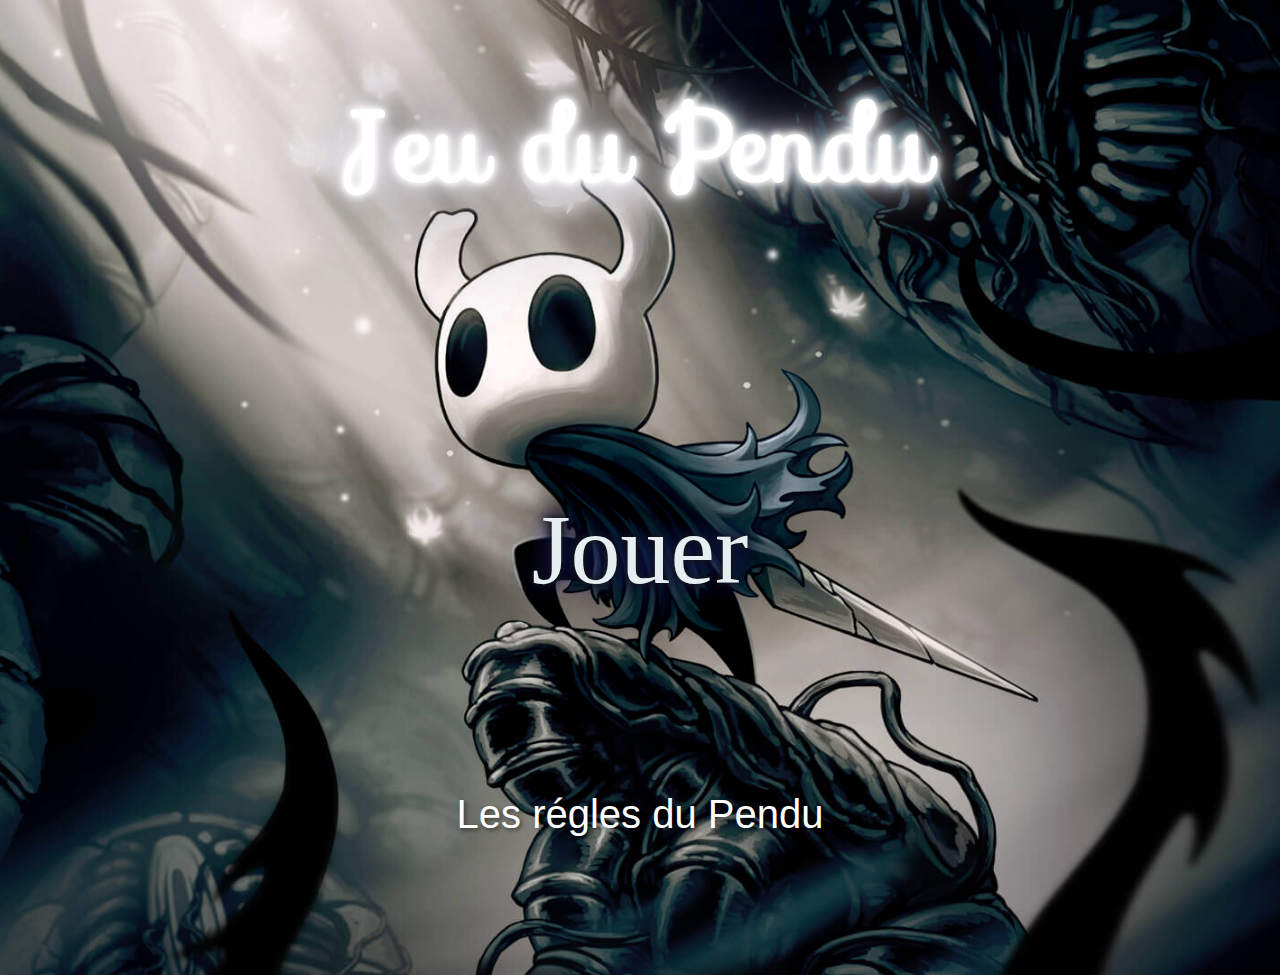
<file: Hangman/html/index.html>
<!DOCTYPE html>
<html lang="fr">
<head>
    <title>Pendu</title>
    <meta name="viewport" content="width=device-width, initial-scale=1.0">
    <link rel="stylesheet" href="../assets/style.css"> 
    <link rel="stylesheet" href="https://fonts.googleapis.com/css?family=Sofia&"> 
</head>
<body class="index">

    <h1 id="titre1">Jeu du Pendu</h1>

    <div class="button-container">
        <button id="button" class="jouer" onclick="hrefFunction()">Jouer</button>
    </div>
    <a href="http://localhost:7080/règles" class="a">Les régles du Pendu</a> 
    
    <script>
        function hrefFunction() {
            window.location.href = "http://localhost:7080/diff"; //je voulais absoulemnt mettre du js
        }

        function playmusic() { //j'ai enlevé le bouton je garde voir si je peux pas le mettre ailleurs
            var sound = document.getElementById('musique');
            var musicButton = document.getElementById('bmusique'); 

            if (sound.paused || sound.ended) {
                sound.play();
                musicButton.innerText = "Musique: ON"; 
            } else {
                sound.pause();
                sound.currentTime = 0;
                musicButton.innerText = "Musique: OFF";
            }
        }

    </script>
</body>
<footer>
</footer>
</html>
</file>
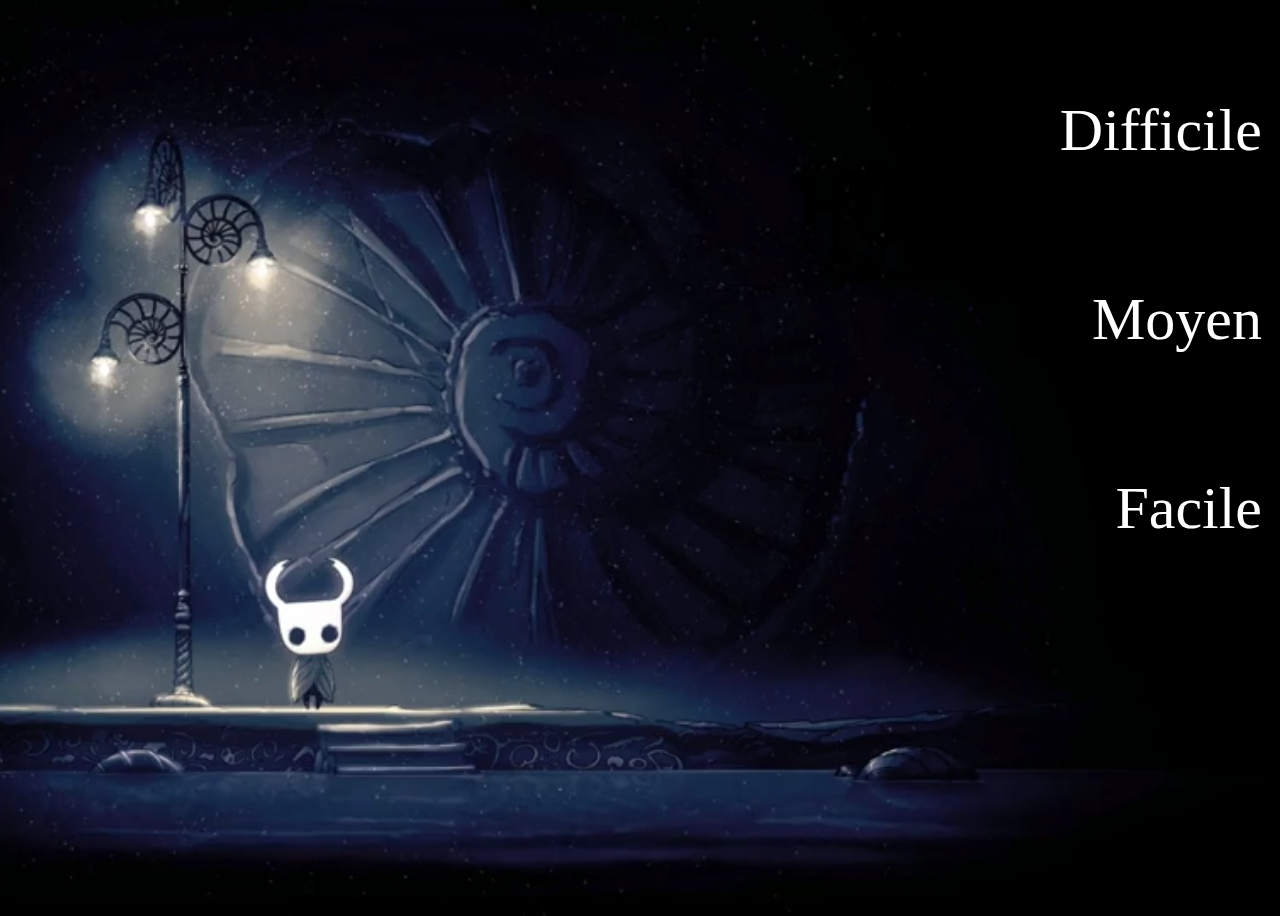
<file: Hangman/html/difficulté.html>
<!DOCTYPE html>
<html lang="fr">
<head>
    <title>Pendu</title>
    <meta name="viewport" content="width=device-width, initial-scale=1.0">
    <link rel="stylesheet" href="../assets/style.css">
    <link rel="stylesheet" href="https://fonts.googleapis.com/css?family=Sofia&"> <!-- importe une police d'écriture-->
</head>
<body class="diffbody">

    <div class="menu-container">    
        <label for="menuToggle" class="menu-button">Difficulté</label>
        <div class="menu-content">
            <a href="/pendu?difficulty=difficile" class="bbb">Difficile</a>
            <a href="/pendu?difficulty=moyen" class="bbb">Moyen</a>
            <a href="/pendu?difficulty=facile" class="bbb">Facile</a>
        </div>
    </div>

</body>
<footer>
</footer>
</html>
</file>
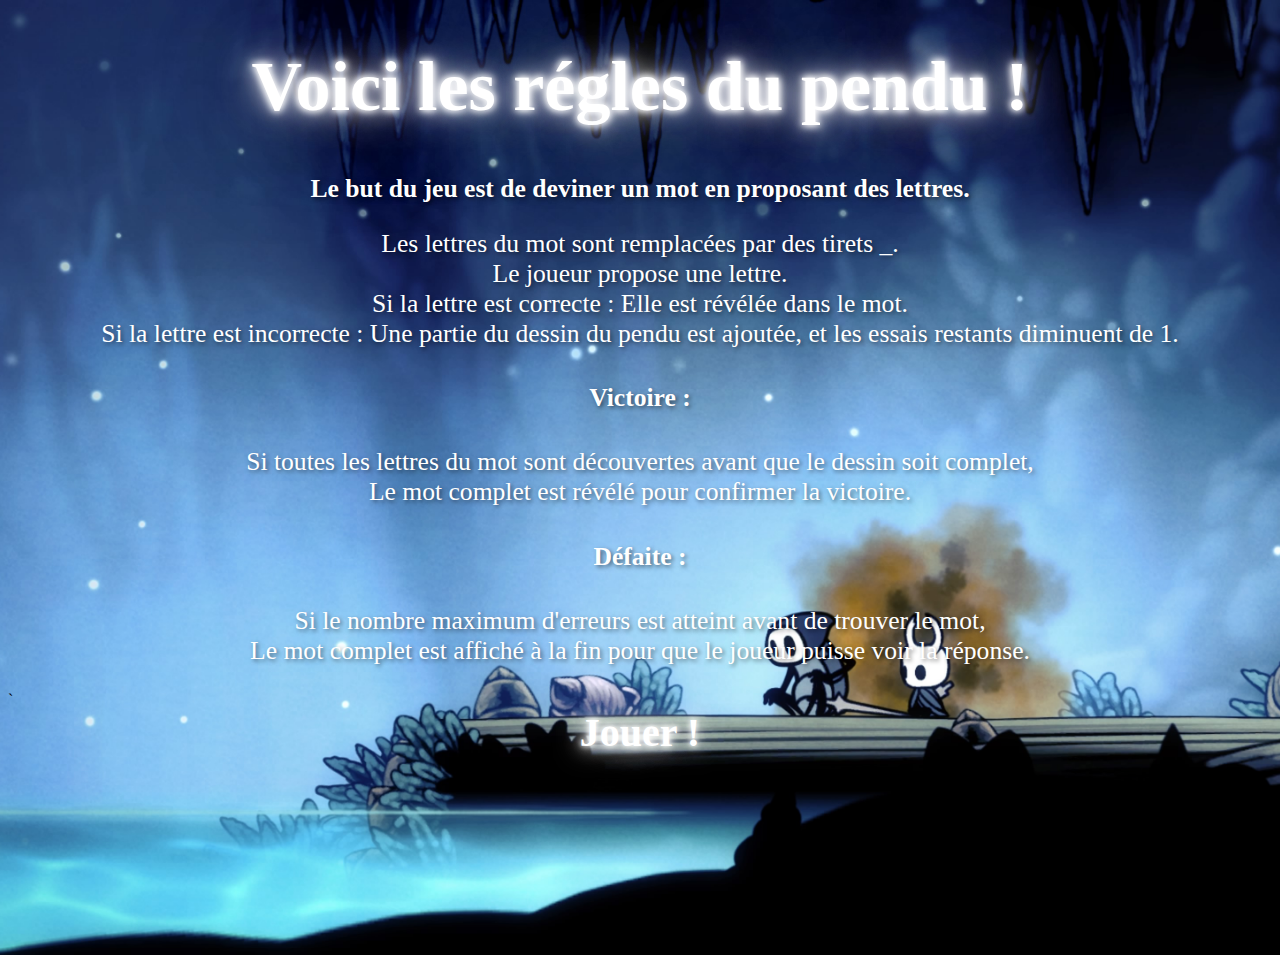
<file: Hangman/html/règles.html>
<!DOCTYPE html>
<html lang="en">
<head>
    <meta charset="UTF-8">
    <meta name="viewport" content="width=device-width, initial-scale=1.0">
    <link rel="stylesheet" href="../assets/style.css"> 
    <title>Régles du Pendu</title>
</head>
<body class="regle">
    <h1>Voici les régles du pendu !</h1>
    <h3>Le but du jeu est de deviner un mot en proposant des lettres.</h3>
    <p class="reglep">
        Les lettres du mot sont remplacées par des tirets _. <br>
        Le joueur propose une lettre. <br/>
        Si la lettre est correcte : Elle est révélée dans le mot. <br>
        Si la lettre est incorrecte : Une partie du dessin du pendu est ajoutée, et les essais restants diminuent de 1. <br> </p>
       <h4>Victoire :</h4>
       <p class="reglep">Si toutes les lettres du mot sont découvertes avant que le dessin soit complet, <br>
        Le mot complet est révélé pour confirmer la victoire. <br></p>
       <h4>Défaite :</h4>
       <p class="reglep"> Si le nombre maximum d'erreurs est atteint avant de trouver le mot, <br>
        Le mot complet est affiché à la fin pour que le joueur puisse voir la réponse.</p> 
    `<a href="index.html" class="b">Jouer !</a> 
    
</body>
</html>
</file>
<file: Hangman/assets/style.css>
/* Assurer que le body occupe toute la hauteur de la fenêtre */
.index {
    background-image: url('background.jpg');
    background-size: cover;
    background-position: center;
    background-repeat: no-repeat;
    height: 100vh; /* Hauteur de la fenêtre */
    overflow:hidden;
}

/* Le conteneur qui englobe le bouton */
.button-container {
    display: flex;            /* Active le mode Flexbox */
    justify-content: center;  /* Centre horizontalement */
    align-items:center;   /* Centre verticalement */
    height: 500px;
}

/* Style du bouton */
.jouer {
    font-family:fantasy;
    height: 100px;
    border-style: none;
    padding: 0;       /* Taille du bouton */
    font-size: 100px;         /* Taille du texte */
    background-color: rgba(1, 6, 20, 0); /* Couleur de fond */
    color: rgb(229, 239, 242);             /* Couleur du texte */
    text-shadow:
      0 0 7px #16161a,
      0 0 10px #0d0e10,
      0 0 21px #151789,
      0 0 42px rgb(37, 37, 38),
      0 0 82px rgb(11, 11, 11),
      0 0 92px rgb(26, 29, 28),
      0 0 102px rgba(21, 0, 255, 0),
      0 0 151px rgb(30, 30, 31);
      transition: all 0.3s ease-in-out; /* Animation douce pour le survol */
      animation: neon-flicker 1.5s infinite;
}
.jouer:hover{
    transform: translateY(-5px); /* Légère élévation */
    text-shadow:
      0 0 7px rgb(194, 194, 199),
      0 0 10px rgb(182, 182, 187),
      0 0 21px rgb(243, 243, 248),
      0 0 42px rgb(243, 243, 248);
}
#titre1 {
    justify-content: center;
    display: flex;
    align-items:center;
    font-family:sofia;
    font-size: 100px;
    color: #fff;
  text-shadow:  /* Avec l'attribut d'ombre tu peux faire un effet néon*/
      0 0 7px #fff,
      0 0 10px #fff,
      0 0 21px #fff,
      0 0 42px rgb(217, 220, 234),
      0 0 102px rgba(110, 109, 121, 0.959),
      0 0 151px rgba(24, 25, 27, 0.938);
    
      
      
}
#titre2 {
    justify-content: center;
    display: flex;
    align-items:center;
    font-family:sofia;
    font-size: 100px;
    color: #fff;
  text-shadow:  /* Avec l'attribut d'ombre tu peux faire un effet néon*/
      0 0 7px #fff,
      0 0 10px #fff,
      0 0 21px #fff,
      0 0 42px rgb(217, 220, 234),
      0 0 102px rgba(110, 109, 121, 0.959),
      0 0 151px rgba(24, 25, 27, 0.938);
    
      
}
#bmusique{
    font-family:fantasy;
    border-style: none;
    padding: 30px;       /* Taille du bouton */
    font-size: 50px;         /* Taille du texte */
    background-color: rgba(1, 6, 20, 0); /* Couleur de fond */
    color: rgb(229, 239, 242);
    transition: all 0.3s ease-in-out; /* Animation douce pour le survol */
    animation: neon-flicker 1.5s infinite;
}
#bmusique:hover{
    transform: translateY(-5px); /* Légère élévation */
    font-family:fantasy;
    border-style: none;
    padding: 30px;       /* Taille du bouton */
    font-size: 50px;         /* Taille du texte */
    background-color: rgba(1, 6, 20, 0); /* Couleur de fond */
    color: rgb(255, 255, 255);
    text-shadow:  /* Avec l'attribut d'ombre tu peux faire un effet néon*/
      0 0 7px #fff,
      0 0 10px #fff,
      0 0 21px #fff,
      0 0 42px rgb(217, 220, 234),
      0 0 102px rgba(110, 109, 121, 0.959),
      0 0 151px rgba(24, 25, 27, 0.938);
    transition: all 0.3s ease-in-out; /* Animation douce pour le survol */
            animation: neon-flicker 1.5s infinite;
}
.pendu{
    background-image: url('background2.jpg');
    background-size: cover;
    background-position: center;
    background-repeat: no-repeat;
    background-attachment: fixed;
    overflow: hidden; 
}
.word  { 
    font-size: 24px; letter-spacing: 10px; 
}
.status {
     margin: 20px 0; 
    }

 hr{
        width: 10px;
        border-color: transparent;
        border-right-color: rgba(232, 225, 225, 0.7);
        border-right-width: 80px;
        position: absolute;
        bottom: 100%;
        transform-origin: 100% 50%;
        animation-name: rain;
        animation-timing-function: ease-in;
        animation-iteration-count: infinite;
        animation-delay: -2s;

  }

  @keyframes rain {
    from {
     transform: rotate(90deg) translateX(0);
    }
    to {
     transform: rotate(90deg) translateX(calc(100vh));
    }
   }
#animated-image{
    height: 200px ;
    overflow: hidden;
    position: absolute;
    bottom: 0px;
    left: 80px ;

    
}

.word{
    font-family: 'Trajan Pro', sans-serif;
    color:whitesmoke;
    font-size:125px;
    text-align:center;
    text-shadow:
    3px 3px rgba(24, 25, 27, 0.938);
    


}
.guess {
    border-color: rgb(255, 255, 255);
    border-style: none;
    background-color: #00000050;
    width: 800px;
    color: rgb(255, 255, 255);
    font-family: 'Trajan Pro', sans-serif;
    font-size: 70px;
    border-radius: 8px;
    background-image: url("lance.png");
    background-repeat: no-repeat;
    padding-left: 320px;

    margin: 0 auto; 
    display: block; 
}
.guess:focus{
    background-color: #00000071;
    outline:none;
}
.used-letters{
    font-family: 'Trajan Pro', sans-serif;
    font-size: 50px;
    color: rgb(10, 12, 65);
    text-shadow:  
    0 0 10px #fff,
    0 0 21px #fff,
    0 0 42px rgb(217, 220, 234),
    0 0 102px rgba(110, 109, 121, 0.959),
    0 0 151px rgba(24, 25, 27, 0.938);
    text-align:center;
}
.reveal{
    font-family: 'Trajan Pro', sans-serif;
    font-size: 50px;
    color: rgb(0, 0, 0);
    text-shadow:  
    0 0 10px #ff0000,
    0 0 21px #ff0000,
    0 0 42px rgb(217, 220, 234),
    0 0 102px rgba(110, 109, 121, 0.959),
    0 0 151px rgba(24, 25, 27, 0.938);
    text-align:center;
}

.win{
    justify-content: center;
    display: flex;
    align-items:center;
    font-family: 'Trajan Pro', sans-serif;
    font-size: 100px;
    color: #fff;
  text-shadow:  /* Avec l'attribut d'ombre tu peux faire un effet néon*/
      0 0 7px #2a48aa,
      0 0 10px #2a50b9,
      0 0 42px rgb(217, 220, 234),
      0 0 102px rgba(110, 109, 121, 0.959),
      0 0 151px rgba(24, 25, 27, 0.938);
      
}
.loose{
    justify-content: center;
    display: flex;
    align-items:center;
    font-family: 'Trajan Pro', sans-serif;
    font-size: 100px;
    color: #000000;
  text-shadow:  /* Avec l'attribut d'ombre tu peux faire un effet néon*/
      0 0 7px #f50000,
      0 0 10px #ff0000,
      0 0 42px rgb(217, 220, 234),
      0 0 102px rgba(110, 109, 121, 0.959),
      0 0 151px rgba(24, 25, 27, 0.938);
      
}
.encore {
    position: absolute; 
    left: 50%; 
    transform: translateX(-50%); 
    padding-right: 50px;
    font-family: 'Trajan Pro', sans-serif;
    font-size: 50px;
    color: #49494d;
    text-shadow: 0 0 7px #050505;
}
.encore:hover{
    color:white;
}
h1 {
    font-family: fantasy;
    text-shadow: 2px 2px 4px rgba(0, 0, 0, 0.5);
    color: white;
    text-align: center;
    font-size: 3vw;
    justify-content: center;
    display: flex;
    align-items:center;
    font-family:sofia;
    font-size: 70px;
    color: #fff;
  text-shadow:  /* Avec l'attribut d'ombre tu peux faire un effet néon*/
      0 0 7px #fff,
      0 0 10px #fff,
      0 0 21px #fff,
      0 0 42px rgb(217, 220, 234),
      0 0 102px rgba(110, 109, 121, 0.959),
      0 0 151px rgba(24, 25, 27, 0.938);
    
}

h3 {
    color: white;
    text-shadow: 2px 2px 4px rgba(0, 0, 0, 0.5);
    text-align: center;
    font-size: 2vw;
}

h4 {
    color: white;
    text-shadow: 2px 2px 4px rgba(0, 0, 0, 0.5);
    text-align: center;
    font-size: 2vw;
}

.reglep{
    color: white;
    text-shadow: 2px 2px 4px rgba(0, 0, 0, 0.5);
    text-align: center;
    font-size: 2vw;
}

.a {
    color: white;
    text-shadow: 2px 2px 4px rgba(0, 0, 0, 0.5);
    text-align: center;
    display: flex;
    align-items: center;
    flex-direction: column;
    text-decoration: none;
    font-size: 3vw;
    justify-content: center;
    display: flex;
    align-items:center;
    font-family: 'Trajan Pro', sans-serif;
            text-decoration: none; /* Supprimer le soulignement */
            font-size: 2.5rem; /* Taille du texte */
            transition: all 0.3s ease-in-out; /* Animation douce pour le survol */
            animation: neon-flicker 1.5s infinite;

    
}

.a:hover {
    transform: translateY(-5px); /* Légère élévation */
    text-shadow:  /* Avec l'attribut d'ombre tu peux faire un effet néon*/
      0 0 7px #fff,
      0 0 10px #fff,
      0 0 21px #fff,
      0 0 42px rgb(217, 220, 234),
      0 0 102px rgba(110, 109, 121, 0.959),
      0 0 151px rgba(24, 25, 27, 0.938);
      
}


.b {
    color: white;
    text-shadow: 2px 2px 4px rgba(0, 0, 0, 0.5);
    text-align: center;
    display: flex;
    align-items: center;
    flex-direction: column;
    text-decoration: none;
    font-size: 3vw;
    justify-content: center;
    display: flex;
    align-items:center;
    font-family:sofia;
    font-family: fantasy;
    color: white; /* Couleur principale du texte */
            text-decoration: none; /* Supprimer le soulignement */
            font-size: 2.5rem; /* Taille du texte */
            font-weight: bold;
            text-shadow: 0 0 5px white, 0 0 10px white, 0 0 20px white, 0 0 30px white;
            transition: all 0.3s ease-in-out; /* Animation douce pour le survol */
            animation: neon-flicker 1.5s infinite;

    
}

.b:hover {
    transform: translateY(-5px); /* Légère élévation */
    text-shadow:
      0 0 7px rgb(194, 194, 199),
      0 0 10px rgb(182, 182, 187),
      0 0 21px rgb(243, 243, 248),
      0 0 42px rgb(243, 243, 248);
         
}

.regle {
    background-image: url(backrondRegles.jpg);
    background-size: cover;
    background-position: center;
    background-repeat: no-repeat;
    height: 100vh;
    overflow:hidden;
    
}

.changed {
    font-family: 'Trajan Pro', sans-serif;
    font-size: 40px;
    color: #49494d;
    text-shadow: 0 0 7px #050505;
    position: absolute; 
    bottom: 0; 
    right: 0; 
    margin: 10px; 
}

.changed:hover{
    color:white;
}

.diffbody{
    background-image: url('jéplusdidée.png');
    background-size: cover;
    background-position: center;
    background-repeat: no-repeat;
    height: 100vh; /* Hauteur de la fenêtre */
    overflow:hidden;
}

.diffbody {
    background-image: url('jéplusdidée.png');
    background-size: cover;
    background-position: center;
    background-repeat: no-repeat;
    height: 100vh; 
    overflow: hidden;
}

.menu-content {
    display: flex;
    flex-direction: column;
    align-items: flex-end; 
    padding: 10px;
}

.bbb {
    font-family:fantasy;
    text-align: right; 
    margin: 60px 0; 
    font-size: 60px; 
    color: #fff; 
    text-decoration: none; 
}

.bbb:hover {
    color: #7f7f7f; 
}
</file>
